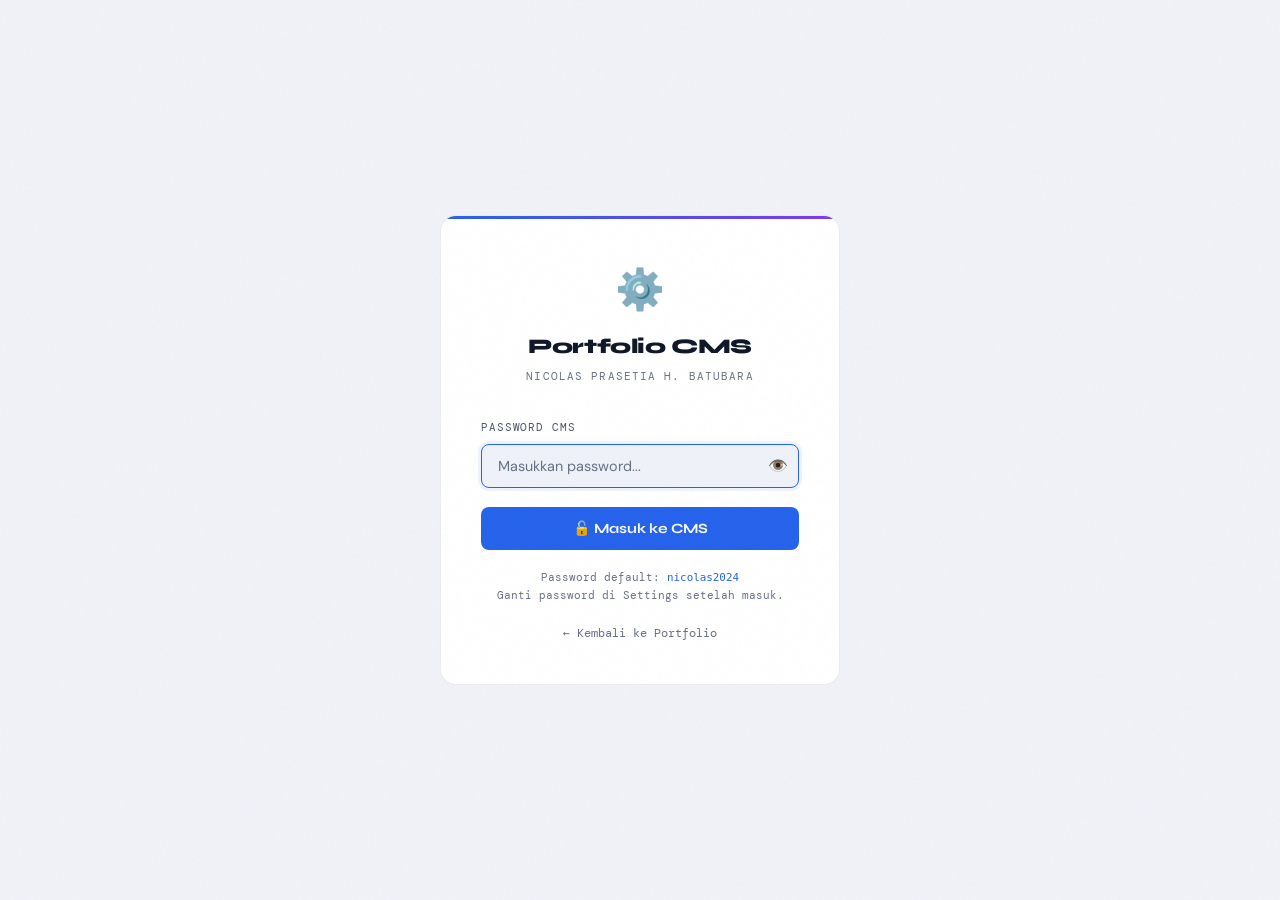
<file: cms.html>
<!doctype html>
<html lang="id">
  <head>
    <meta charset="UTF-8" />
    <meta name="viewport" content="width=device-width, initial-scale=1.0" />
    <title>CMS — Portfolio Nicolas Batubara</title>
    <meta name="robots" content="noindex, nofollow" />

    <link rel="preconnect" href="https://fonts.googleapis.com" />
    <link rel="preconnect" href="https://fonts.gstatic.com" crossorigin />
    <link
      href="https://fonts.googleapis.com/css2?family=Syne:wght@400;500;600;700;800&family=DM+Mono:ital,wght@0,300;0,400;0,500;1,300&family=DM+Sans:ital,opsz,wght@0,9..40,300;0,9..40,400;0,9..40,500;1,9..40,300&display=swap"
      rel="stylesheet"
    />

    <!-- Deteksi theme sebelum render -->
    <script>
      (function () {
        const t = localStorage.getItem("theme") || "dark";
        document.documentElement.setAttribute("data-theme", t);
      })();
    </script>

    <link rel="stylesheet" href="css/cms.css" />
  </head>
  <body>

    <!-- ═══════════════════════════════════════════════
         LOGIN OVERLAY
         ═══════════════════════════════════════════════ -->
    <div id="loginOverlay">
      <div class="login-card">
        <div class="login-logo">
          <span class="logo-icon">⚙️</span>
          <h1>Portfolio CMS</h1>
          <p>Nicolas Prasetia H. Batubara</p>
        </div>

        <div id="loginError" class="login-error"></div>

        <form id="loginForm" autocomplete="off">
          <div class="form-group">
            <label class="form-label" for="loginPassword">Password CMS</label>
            <div style="position:relative">
              <input
                type="password"
                id="loginPassword"
                class="form-input"
                placeholder="Masukkan password..."
                autocomplete="current-password"
                required
                style="padding-right:3rem"
              />
              <button
                type="button"
                id="togglePassword"
                style="position:absolute;right:0.7rem;top:50%;transform:translateY(-50%);background:none;border:none;cursor:pointer;font-size:1rem;line-height:1"
              >
                👁️
              </button>
            </div>
          </div>
          <button type="submit" class="btn-full">
            🔓 Masuk ke CMS
          </button>
        </form>

        <div class="login-hint">
          Password default: <code style="color:var(--accent)">nicolas2024</code><br />
          Ganti password di Settings setelah masuk.
        </div>

        <div style="text-align:center;margin-top:1rem">
          <a href="index.html" style="font-family:var(--font-mono);font-size:0.72rem;color:var(--text-dim)">
            ← Kembali ke Portfolio
          </a>
        </div>
      </div>
    </div>

    <!-- ═══════════════════════════════════════════════
         CMS APPLICATION
         ═══════════════════════════════════════════════ -->
    <div id="cmsApp">

      <!-- SIDEBAR -->
      <aside class="cms-sidebar" id="cmsSidebar">
        <div class="sidebar-header">
          <div>
            <div class="sidebar-logo">NPH CMS</div>
          </div>
          <span class="sidebar-badge">Admin</span>
        </div>

        <nav class="sidebar-nav">
          <div class="sidebar-section-title">Menu</div>

          <div class="sidebar-link" data-panel="dashboard">
            <span class="icon">📊</span> Dashboard
          </div>
          <div class="sidebar-link" data-panel="profile">
            <span class="icon">👤</span> Profil & Foto
          </div>
          <div class="sidebar-link" data-panel="about">
            <span class="icon">📄</span> About Me
          </div>
          <div class="sidebar-link" data-panel="skills">
            <span class="icon">⚡</span> Technical Skills
          </div>
          <div class="sidebar-link" data-panel="projects">
            <span class="icon">💼</span> Featured Projects
          </div>

          <div class="sidebar-section-title" style="margin-top:0.5rem">Lainnya</div>
          <div class="sidebar-link" data-panel="settings">
            <span class="icon">🔑</span> Pengaturan
          </div>
        </nav>

        <div class="sidebar-footer">
          <div class="sidebar-footer-btns">
            <a href="index.html" target="_blank" class="btn-sidebar">
              🌐 Lihat Portfolio
            </a>
            <label class="btn-sidebar" style="cursor:pointer">
              <input type="checkbox" id="cmsThemeToggle" style="display:none"> 
              🌓 Toggle Tema
            </label>
            <button class="btn-sidebar danger" onclick="cmsLogout()">
              🚪 Keluar
            </button>
          </div>
        </div>
      </aside>

      <!-- MAIN CONTENT -->
      <div class="cms-main">

        <!-- TOPBAR -->
        <div class="cms-topbar">
          <div style="display:flex;align-items:center;gap:0.8rem">
            <button id="sidebarToggle" class="btn-sm" style="display:none;padding:0.4rem 0.6rem">☰</button>
            <span class="cms-topbar-title">Dashboard</span>
          </div>
          <div class="cms-topbar-actions">
            <a href="index.html" target="_blank" class="btn-sm">🌐 Portfolio</a>
            <button class="btn-sm danger" onclick="cmsLogout()" style="display:none" id="topbarLogoutBtn">Keluar</button>
          </div>
        </div>

        <!-- CONTENT PANELS -->
        <div class="cms-content">

          <!-- ── DASHBOARD ── -->
          <div class="cms-panel" id="panel-dashboard">
            <div class="panel-header">
              <div>
                <div class="panel-title">Dashboard</div>
                <div class="panel-subtitle">Ringkasan konten portofolio</div>
              </div>
              <div class="panel-actions">
                <button class="btn-sm primary" onclick="switchPanel('profile')">✏️ Edit Profil</button>
              </div>
            </div>
            <div class="dashboard-content"><!-- diisi oleh JS --></div>
          </div>

          <!-- ── PROFIL & FOTO ── -->
          <div class="cms-panel" id="panel-profile">
            <div class="panel-header">
              <div>
                <div class="panel-title">Profil & Foto</div>
                <div class="panel-subtitle">Edit identitas, deskripsi, dan foto profil</div>
              </div>
              <div class="panel-actions">
                <button class="btn-sm primary" onclick="saveProfilePanel()">💾 Simpan</button>
              </div>
            </div>
            <div id="profile-form-container"><!-- diisi oleh JS --></div>
          </div>

          <!-- ── ABOUT ME ── -->
          <div class="cms-panel" id="panel-about">
            <div class="panel-header">
              <div>
                <div class="panel-title">About Me</div>
                <div class="panel-subtitle">Edit paragraf, cards, dan highlights</div>
              </div>
              <div class="panel-actions">
                <button class="btn-sm primary" onclick="saveAboutPanel()">💾 Simpan</button>
              </div>
            </div>
            <div id="about-form-container"><!-- diisi oleh JS --></div>
          </div>

          <!-- ── TECHNICAL SKILLS ── -->
          <div class="cms-panel" id="panel-skills">
            <div class="panel-header">
              <div>
                <div class="panel-title">Technical Skills</div>
                <div class="panel-subtitle">Tambah, edit, atau hapus skill</div>
              </div>
              <div class="panel-actions">
                <button class="btn-sm success" onclick="addSkill()">+ Skill</button>
                <button class="btn-sm primary" onclick="saveSkillsPanel()">💾 Simpan</button>
              </div>
            </div>
            <div id="skills-form-container"><!-- diisi oleh JS --></div>
          </div>

          <!-- ── FEATURED PROJECTS ── -->
          <div class="cms-panel" id="panel-projects">
            <div class="panel-header">
              <div>
                <div class="panel-title">Featured Projects</div>
                <div class="panel-subtitle">Kelola semua proyek portofolio</div>
              </div>
              <div class="panel-actions">
                <button class="btn-sm primary" onclick="addNewProject()">+ Proyek Baru</button>
              </div>
            </div>
            <div class="cms-projects-grid" id="projects-list-container">
              <!-- diisi oleh JS -->
            </div>
          </div>

          <!-- ── SETTINGS ── -->
          <div class="cms-panel" id="panel-settings">
            <div class="panel-header">
              <div>
                <div class="panel-title">Pengaturan</div>
                <div class="panel-subtitle">Ganti password, reset data, export/import</div>
              </div>
            </div>
            <div id="settings-container"><!-- diisi oleh JS --></div>
          </div>

        </div><!-- /cms-content -->
      </div><!-- /cms-main -->

    </div><!-- /cmsApp -->

    <!-- ═══════════════════════════════════════════════
         MODAL: Edit Project
         ═══════════════════════════════════════════════ -->
    <div class="cms-modal-overlay" id="projectEditOverlay" onclick="if(event.target===this)closeProjectEditModal()">
      <div class="cms-modal" id="projectEditModal">
        <!-- diisi oleh JS -->
      </div>
    </div>

    <!-- Scripts: urutan penting! data.js harus lebih dulu -->
    <script src="js/data.js"></script>
    <script src="js/cms.js"></script>

    <script>
      // Tampilkan sidebar toggle di mobile
      function checkMobileTopbar() {
        const toggle = document.getElementById("sidebarToggle");
        const logoutBtn = document.getElementById("topbarLogoutBtn");
        if (window.innerWidth <= 768) {
          if (toggle) toggle.style.display = "flex";
          if (logoutBtn) logoutBtn.style.display = "flex";
        } else {
          if (toggle) toggle.style.display = "none";
          if (logoutBtn) logoutBtn.style.display = "none";
        }
      }
      checkMobileTopbar();
      window.addEventListener("resize", checkMobileTopbar);
    </script>

  </body>
</html>
</file>
<file: css/cms.css>
/* ═══════════════════════════════════════════════════════
   CMS STYLESHEET — cms.css
   Halaman Content Management System Portofolio
   ═══════════════════════════════════════════════════════ */

:root {
  --bg: #0a0a0f;
  --bg2: #111118;
  --bg3: #16161f;
  --card: #1a1a24;
  --border: rgba(255, 255, 255, 0.07);
  --border-hover: rgba(99, 179, 237, 0.3);
  --text: #e8e8f0;
  --text-muted: #7a7a9a;
  --text-dim: #4a4a6a;
  --accent: #63b3ed;
  --accent2: #9f7aea;
  --accent3: #68d391;
  --accent-glow: rgba(99, 179, 237, 0.15);
  --danger: #fc8181;
  --danger-bg: rgba(252, 129, 129, 0.1);
  --warn: #f6ad55;
  --warn-bg: rgba(246, 173, 85, 0.1);
  --success: #68d391;
  --success-bg: rgba(104, 211, 145, 0.1);
  --font-head: "Syne", sans-serif;
  --font-mono: "DM Mono", monospace;
  --font-body: "DM Sans", sans-serif;
  --sidebar-w: 240px;
}

html[data-theme="light"] {
  --bg: #f0f2f8;
  --bg2: #ffffff;
  --bg3: #eef2f8;
  --card: #ffffff;
  --border: rgba(15, 23, 42, 0.08);
  --border-hover: rgba(37, 99, 235, 0.28);
  --text: #101828;
  --text-muted: #475467;
  --text-dim: #667085;
  --accent: #2563eb;
  --accent2: #7c3aed;
  --accent3: #059669;
  --accent-glow: rgba(37, 99, 235, 0.08);
}

*, *::before, *::after {
  box-sizing: border-box;
  margin: 0;
  padding: 0;
}
html { scroll-behavior: smooth; }

body {
  background: var(--bg);
  color: var(--text);
  font-family: var(--font-body);
  font-size: 14px;
  line-height: 1.65;
  overflow-x: hidden;
  transition: background-color 0.25s ease, color 0.25s ease;
}

body::before {
  content: "";
  position: fixed;
  inset: 0;
  background-image: url("data:image/svg+xml,%3Csvg viewBox='0 0 256 256' xmlns='http://www.w3.org/2000/svg'%3E%3Cfilter id='noise'%3E%3CfeTurbulence type='fractalNoise' baseFrequency='0.9' numOctaves='4' stitchTiles='stitch'/%3E%3C/filter%3E%3Crect width='100%25' height='100%25' filter='url(%23noise)' opacity='1'/%3E%3C/svg%3E");
  opacity: 0.02;
  pointer-events: none;
  z-index: 9999;
}

a { color: var(--accent); text-decoration: none; }

/* ─── LOGIN OVERLAY ───────────────────────────────────── */
#loginOverlay {
  position: fixed;
  inset: 0;
  z-index: 1000;
  display: flex;
  align-items: center;
  justify-content: center;
  background: var(--bg);
  padding: 1rem;
}

.login-card {
  width: 100%;
  max-width: 400px;
  background: var(--card);
  border: 1px solid var(--border);
  border-radius: 16px;
  padding: 2.5rem;
  position: relative;
  overflow: hidden;
}

.login-card::before {
  content: "";
  position: absolute;
  top: 0; left: 0; right: 0;
  height: 3px;
  background: linear-gradient(to right, var(--accent), var(--accent2));
}

.login-logo {
  text-align: center;
  margin-bottom: 2rem;
}
.login-logo .logo-icon {
  font-size: 2.5rem;
  margin-bottom: 0.5rem;
  display: block;
}
.login-logo h1 {
  font-family: var(--font-head);
  font-size: 1.3rem;
  font-weight: 800;
  color: var(--text);
  letter-spacing: -0.02em;
  margin-bottom: 0.2rem;
}
.login-logo p {
  font-family: var(--font-mono);
  font-size: 0.7rem;
  color: var(--text-dim);
  letter-spacing: 0.1em;
  text-transform: uppercase;
}

.form-group {
  margin-bottom: 1.2rem;
}
.form-label {
  display: block;
  font-family: var(--font-mono);
  font-size: 0.7rem;
  color: var(--text-muted);
  letter-spacing: 0.08em;
  text-transform: uppercase;
  margin-bottom: 0.5rem;
}
.form-input {
  width: 100%;
  padding: 0.75rem 1rem;
  background: var(--bg3);
  border: 1px solid var(--border);
  border-radius: 8px;
  color: var(--text);
  font-family: var(--font-body);
  font-size: 0.9rem;
  transition: all 0.2s;
  outline: none;
}
.form-input:focus {
  border-color: var(--accent);
  box-shadow: 0 0 0 3px var(--accent-glow);
}
.form-input::placeholder {
  color: var(--text-dim);
}

.login-error {
  background: var(--danger-bg);
  border: 1px solid rgba(252, 129, 129, 0.3);
  border-radius: 6px;
  color: var(--danger);
  font-size: 0.8rem;
  padding: 0.6rem 0.9rem;
  margin-bottom: 1rem;
  display: none;
}
.login-error.show { display: block; }

.btn-full {
  width: 100%;
  padding: 0.8rem;
  background: var(--accent);
  color: #f8fafc;
  font-family: var(--font-head);
  font-weight: 700;
  font-size: 0.88rem;
  border: none;
  border-radius: 8px;
  cursor: pointer;
  transition: all 0.2s;
  display: flex;
  align-items: center;
  justify-content: center;
  gap: 0.5rem;
}
.btn-full:hover {
  background: #90cdf4;
  transform: translateY(-1px);
  box-shadow: 0 8px 20px rgba(99, 179, 237, 0.25);
}

.login-hint {
  text-align: center;
  margin-top: 1.2rem;
  font-family: var(--font-mono);
  font-size: 0.68rem;
  color: var(--text-dim);
}
.login-hint a {
  color: var(--accent);
}

/* ─── CMS LAYOUT ──────────────────────────────────────── */
#cmsApp {
  display: none;
  min-height: 100vh;
}
#cmsApp.visible { display: flex; }

/* Sidebar */
.cms-sidebar {
  width: var(--sidebar-w);
  min-height: 100vh;
  background: var(--bg2);
  border-right: 1px solid var(--border);
  position: fixed;
  left: 0; top: 0; bottom: 0;
  overflow-y: auto;
  z-index: 50;
  display: flex;
  flex-direction: column;
  transition: transform 0.3s ease;
}

.sidebar-header {
  padding: 1.5rem 1.2rem;
  border-bottom: 1px solid var(--border);
  display: flex;
  align-items: center;
  gap: 0.8rem;
}
.sidebar-logo {
  font-family: var(--font-head);
  font-weight: 800;
  font-size: 0.9rem;
  color: var(--accent);
  letter-spacing: -0.02em;
  white-space: nowrap;
}
.sidebar-badge {
  font-family: var(--font-mono);
  font-size: 0.55rem;
  padding: 0.15rem 0.4rem;
  background: rgba(99, 179, 237, 0.15);
  border: 1px solid rgba(99, 179, 237, 0.25);
  border-radius: 3px;
  color: var(--accent);
  text-transform: uppercase;
  letter-spacing: 0.06em;
}

.sidebar-nav {
  flex: 1;
  padding: 1rem 0;
}
.sidebar-section-title {
  font-family: var(--font-mono);
  font-size: 0.6rem;
  color: var(--text-dim);
  letter-spacing: 0.14em;
  text-transform: uppercase;
  padding: 0.8rem 1.2rem 0.3rem;
}
.sidebar-link {
  display: flex;
  align-items: center;
  gap: 0.7rem;
  padding: 0.65rem 1.2rem;
  color: var(--text-muted);
  font-size: 0.84rem;
  cursor: pointer;
  transition: all 0.15s;
  border-left: 2px solid transparent;
  user-select: none;
}
.sidebar-link:hover {
  color: var(--text);
  background: rgba(255,255,255,0.03);
  border-left-color: var(--border-hover);
}
.sidebar-link.active {
  color: var(--accent);
  background: var(--accent-glow);
  border-left-color: var(--accent);
}
.sidebar-link .icon {
  font-size: 1rem;
  width: 1.2rem;
  text-align: center;
  flex: 0 0 auto;
}

.sidebar-footer {
  padding: 1rem 1.2rem;
  border-top: 1px solid var(--border);
}
.sidebar-footer-btns {
  display: flex;
  flex-direction: column;
  gap: 0.5rem;
}

.btn-sidebar {
  display: flex;
  align-items: center;
  gap: 0.5rem;
  padding: 0.55rem 0.9rem;
  border-radius: 6px;
  font-size: 0.78rem;
  font-family: var(--font-mono);
  cursor: pointer;
  transition: all 0.2s;
  border: 1px solid var(--border);
  background: none;
  color: var(--text-muted);
  width: 100%;
  text-decoration: none;
}
.btn-sidebar:hover {
  color: var(--text);
  border-color: var(--border-hover);
  background: rgba(255,255,255,0.03);
}
.btn-sidebar.danger:hover {
  color: var(--danger);
  border-color: var(--danger);
  background: var(--danger-bg);
}
.btn-sidebar.primary {
  background: var(--accent);
  color: #f8fafc;
  border-color: transparent;
}
.btn-sidebar.primary:hover {
  background: #90cdf4;
  color: #fff;
}

/* Main content area */
.cms-main {
  margin-left: var(--sidebar-w);
  flex: 1;
  min-height: 100vh;
  display: flex;
  flex-direction: column;
}

/* Topbar */
.cms-topbar {
  height: 56px;
  background: var(--bg2);
  border-bottom: 1px solid var(--border);
  display: flex;
  align-items: center;
  justify-content: space-between;
  padding: 0 1.5rem;
  position: sticky;
  top: 0;
  z-index: 40;
}
.cms-topbar-title {
  font-family: var(--font-head);
  font-size: 0.95rem;
  font-weight: 700;
}
.cms-topbar-actions {
  display: flex;
  align-items: center;
  gap: 0.8rem;
}

.btn-sm {
  display: inline-flex;
  align-items: center;
  gap: 0.35rem;
  padding: 0.4rem 0.9rem;
  border-radius: 5px;
  font-size: 0.76rem;
  font-family: var(--font-mono);
  cursor: pointer;
  transition: all 0.2s;
  border: 1px solid var(--border);
  background: none;
  color: var(--text-muted);
}
.btn-sm:hover { color: var(--text); border-color: var(--border-hover); }
.btn-sm.primary {
  background: var(--accent);
  color: #f8fafc;
  border-color: transparent;
}
.btn-sm.primary:hover { background: #90cdf4; color: #fff; }
.btn-sm.success {
  background: var(--success-bg);
  color: var(--success);
  border-color: rgba(104, 211, 145, 0.3);
}
.btn-sm.danger {
  background: var(--danger-bg);
  color: var(--danger);
  border-color: rgba(252, 129, 129, 0.3);
}
.btn-sm.danger:hover { background: rgba(252, 129, 129, 0.2); }

/* Content Panels */
.cms-content {
  padding: 1.8rem;
  flex: 1;
}

.cms-panel {
  display: none;
}
.cms-panel.active { display: block; }

.panel-header {
  margin-bottom: 1.5rem;
  padding-bottom: 1rem;
  border-bottom: 1px solid var(--border);
  display: flex;
  align-items: flex-start;
  justify-content: space-between;
  gap: 1rem;
  flex-wrap: wrap;
}
.panel-title {
  font-family: var(--font-head);
  font-size: 1.3rem;
  font-weight: 800;
  letter-spacing: -0.02em;
}
.panel-subtitle {
  color: var(--text-muted);
  font-size: 0.82rem;
  margin-top: 0.2rem;
}
.panel-actions {
  display: flex;
  gap: 0.6rem;
  align-items: center;
  flex-wrap: wrap;
}

/* Cards dalam CMS */
.cms-card {
  background: var(--card);
  border: 1px solid var(--border);
  border-radius: 12px;
  padding: 1.4rem;
  margin-bottom: 1rem;
  transition: border-color 0.2s;
}
.cms-card:hover { border-color: var(--border-hover); }

.cms-card-header {
  display: flex;
  align-items: center;
  justify-content: space-between;
  margin-bottom: 1rem;
  gap: 0.8rem;
}
.cms-card-title {
  font-family: var(--font-head);
  font-size: 0.92rem;
  font-weight: 700;
}
.cms-card-actions {
  display: flex;
  gap: 0.4rem;
  flex-shrink: 0;
}

/* Form fields */
.field-group {
  margin-bottom: 1rem;
}
.field-label {
  display: block;
  font-family: var(--font-mono);
  font-size: 0.68rem;
  color: var(--text-muted);
  letter-spacing: 0.08em;
  text-transform: uppercase;
  margin-bottom: 0.4rem;
}
.field-input,
.field-textarea,
.field-select {
  width: 100%;
  padding: 0.65rem 0.9rem;
  background: var(--bg3);
  border: 1px solid var(--border);
  border-radius: 7px;
  color: var(--text);
  font-family: var(--font-body);
  font-size: 0.87rem;
  transition: all 0.2s;
  outline: none;
}
.field-input:focus,
.field-textarea:focus,
.field-select:focus {
  border-color: var(--accent);
  box-shadow: 0 0 0 3px var(--accent-glow);
}
.field-input::placeholder,
.field-textarea::placeholder {
  color: var(--text-dim);
}
.field-textarea {
  min-height: 90px;
  resize: vertical;
  line-height: 1.6;
}
.field-select {
  cursor: pointer;
  appearance: none;
  background-image: url("data:image/svg+xml,%3Csvg viewBox='0 0 24 24' fill='none' stroke='%237a7a9a' stroke-width='2' xmlns='http://www.w3.org/2000/svg'%3E%3Cpath d='M6 9l6 6 6-6'/%3E%3C/svg%3E");
  background-repeat: no-repeat;
  background-position: right 0.7rem center;
  background-size: 16px;
  padding-right: 2.2rem;
}
.field-hint {
  font-size: 0.73rem;
  color: var(--text-dim);
  margin-top: 0.3rem;
  font-family: var(--font-mono);
}

.field-row {
  display: grid;
  grid-template-columns: 1fr 1fr;
  gap: 0.8rem;
}

/* Image Upload Area */
.img-upload-area {
  border: 2px dashed var(--border);
  border-radius: 10px;
  padding: 1.5rem;
  text-align: center;
  cursor: pointer;
  transition: all 0.2s;
  position: relative;
  overflow: hidden;
}
.img-upload-area:hover {
  border-color: var(--accent);
  background: var(--accent-glow);
}
.img-upload-area input[type="file"] {
  position: absolute;
  inset: 0;
  opacity: 0;
  cursor: pointer;
  width: 100%;
  height: 100%;
}
.img-preview {
  width: 100%;
  max-height: 160px;
  object-fit: cover;
  border-radius: 6px;
  margin-bottom: 0.6rem;
  display: none;
}
.img-preview.show { display: block; }
.img-upload-icon {
  font-size: 2rem;
  margin-bottom: 0.4rem;
  color: var(--text-dim);
}
.img-upload-text {
  font-size: 0.8rem;
  color: var(--text-muted);
}
.img-upload-subtext {
  font-family: var(--font-mono);
  font-size: 0.68rem;
  color: var(--text-dim);
  margin-top: 0.2rem;
}
.img-path-display {
  font-family: var(--font-mono);
  font-size: 0.72rem;
  color: var(--accent3);
  margin-top: 0.4rem;
  word-break: break-all;
}

/* Profile Photo Preview */
.profile-photo-wrapper {
  display: flex;
  align-items: center;
  gap: 1.5rem;
  margin-bottom: 1rem;
}
.profile-photo-preview {
  width: 80px;
  height: 80px;
  border-radius: 50%;
  object-fit: cover;
  border: 2px solid var(--border);
  flex-shrink: 0;
}

/* Tags editable */
.tags-editor {
  display: flex;
  flex-wrap: wrap;
  gap: 0.4rem;
  min-height: 44px;
  padding: 0.5rem;
  background: var(--bg3);
  border: 1px solid var(--border);
  border-radius: 7px;
  align-items: center;
  cursor: text;
  transition: border-color 0.2s;
}
.tags-editor:focus-within {
  border-color: var(--accent);
  box-shadow: 0 0 0 3px var(--accent-glow);
}
.tag-chip {
  display: inline-flex;
  align-items: center;
  gap: 0.3rem;
  padding: 0.2rem 0.65rem 0.2rem 0.75rem;
  background: rgba(99, 179, 237, 0.12);
  border: 1px solid rgba(99, 179, 237, 0.25);
  border-radius: 999px;
  font-family: var(--font-mono);
  font-size: 0.72rem;
  color: var(--accent);
}
.tag-chip-remove {
  background: none;
  border: none;
  color: var(--text-dim);
  cursor: pointer;
  font-size: 0.9rem;
  line-height: 1;
  padding: 0;
  transition: color 0.15s;
  display: flex;
  align-items: center;
}
.tag-chip-remove:hover { color: var(--danger); }
.tag-input {
  border: none;
  background: none;
  outline: none;
  color: var(--text);
  font-size: 0.83rem;
  min-width: 80px;
  flex: 1;
  font-family: var(--font-body);
  padding: 0.1rem 0;
}

/* List editor (paragraphs, highlights) */
.list-editor { }
.list-editor-item {
  display: flex;
  gap: 0.5rem;
  align-items: flex-start;
  margin-bottom: 0.5rem;
}
.list-editor-item .field-textarea,
.list-editor-item .field-input {
  flex: 1;
}
.btn-icon {
  width: 34px;
  height: 34px;
  border-radius: 6px;
  border: 1px solid var(--border);
  background: none;
  color: var(--text-muted);
  cursor: pointer;
  display: flex;
  align-items: center;
  justify-content: center;
  font-size: 1rem;
  flex-shrink: 0;
  transition: all 0.15s;
}
.btn-icon:hover { color: var(--danger); border-color: var(--danger); background: var(--danger-bg); }
.btn-icon.add { color: var(--accent3); border-color: var(--accent3); }
.btn-icon.add:hover { background: var(--success-bg); }

.add-item-btn {
  display: inline-flex;
  align-items: center;
  gap: 0.4rem;
  font-family: var(--font-mono);
  font-size: 0.73rem;
  color: var(--accent3);
  border: 1px dashed rgba(104, 211, 145, 0.35);
  padding: 0.45rem 0.9rem;
  border-radius: 6px;
  cursor: pointer;
  background: none;
  transition: all 0.2s;
  margin-top: 0.3rem;
}
.add-item-btn:hover {
  background: var(--success-bg);
  border-color: var(--accent3);
}

/* Projects grid dalam CMS */
.cms-projects-grid {
  display: grid;
  grid-template-columns: repeat(auto-fill, minmax(300px, 1fr));
  gap: 1rem;
}
.cms-project-card {
  background: var(--card);
  border: 1px solid var(--border);
  border-radius: 10px;
  overflow: hidden;
  transition: all 0.2s;
}
.cms-project-card:hover {
  border-color: var(--border-hover);
  transform: translateY(-2px);
}
.cms-project-card-img {
  height: 100px;
  background: linear-gradient(135deg, var(--bg3), var(--bg2));
  display: flex;
  align-items: center;
  justify-content: center;
  font-size: 2.5rem;
  position: relative;
}
.cms-project-card-img img {
  width: 100%;
  height: 100%;
  object-fit: cover;
  position: absolute;
  inset: 0;
}
.cms-project-card-body {
  padding: 1rem;
}
.cms-project-card-label {
  font-family: var(--font-mono);
  font-size: 0.62rem;
  color: var(--accent3);
  text-transform: uppercase;
  letter-spacing: 0.08em;
  margin-bottom: 0.3rem;
}
.cms-project-card-title {
  font-family: var(--font-head);
  font-size: 0.88rem;
  font-weight: 700;
  margin-bottom: 0.5rem;
  line-height: 1.3;
}
.cms-project-card-footer {
  padding: 0.75rem 1rem;
  border-top: 1px solid var(--border);
  display: flex;
  gap: 0.5rem;
  justify-content: flex-end;
}

/* Project edit modal in CMS */
.cms-modal-overlay {
  position: fixed;
  inset: 0;
  background: rgba(0,0,0,0.7);
  backdrop-filter: blur(4px);
  z-index: 200;
  display: flex;
  align-items: center;
  justify-content: center;
  padding: 1rem;
  opacity: 0;
  visibility: hidden;
  transition: opacity 0.25s, visibility 0.25s;
}
.cms-modal-overlay.open {
  opacity: 1;
  visibility: visible;
}
.cms-modal {
  background: var(--bg2);
  border: 1px solid var(--border);
  border-radius: 14px;
  width: 100%;
  max-width: 640px;
  max-height: 90vh;
  overflow-y: auto;
  transform: scale(0.96) translateY(16px);
  transition: transform 0.25s;
}
.cms-modal-overlay.open .cms-modal {
  transform: scale(1) translateY(0);
}
.cms-modal-header {
  padding: 1.4rem 1.6rem;
  border-bottom: 1px solid var(--border);
  display: flex;
  align-items: center;
  justify-content: space-between;
  position: sticky;
  top: 0;
  background: var(--bg2);
  z-index: 5;
  border-radius: 14px 14px 0 0;
}
.cms-modal-title {
  font-family: var(--font-head);
  font-size: 1rem;
  font-weight: 700;
}
.cms-modal-close {
  background: none;
  border: none;
  color: var(--text-muted);
  cursor: pointer;
  font-size: 1.3rem;
  line-height: 1;
  transition: color 0.15s;
}
.cms-modal-close:hover { color: var(--danger); }
.cms-modal-body {
  padding: 1.6rem;
}
.cms-modal-footer {
  padding: 1rem 1.6rem;
  border-top: 1px solid var(--border);
  display: flex;
  justify-content: flex-end;
  gap: 0.6rem;
  background: var(--bg2);
  border-radius: 0 0 14px 14px;
}

/* Toast notification */
.cms-toast {
  position: fixed;
  bottom: 1.5rem;
  right: 1.5rem;
  padding: 0.8rem 1.2rem;
  border-radius: 8px;
  font-family: var(--font-mono);
  font-size: 0.78rem;
  z-index: 9000;
  transform: translateY(80px);
  opacity: 0;
  transition: all 0.3s ease;
  box-shadow: 0 8px 20px rgba(0,0,0,0.3);
  display: flex;
  align-items: center;
  gap: 0.5rem;
}
.cms-toast.show {
  transform: translateY(0);
  opacity: 1;
}
.cms-toast.success {
  background: var(--success-bg);
  border: 1px solid rgba(104, 211, 145, 0.35);
  color: var(--success);
}
.cms-toast.error {
  background: var(--danger-bg);
  border: 1px solid rgba(252, 129, 129, 0.35);
  color: var(--danger);
}
.cms-toast.info {
  background: var(--accent-glow);
  border: 1px solid var(--border-hover);
  color: var(--accent);
}

/* Stats cards (Dashboard) */
.cms-stats-grid {
  display: grid;
  grid-template-columns: repeat(auto-fill, minmax(180px, 1fr));
  gap: 1rem;
  margin-bottom: 1.5rem;
}
.cms-stat-card {
  background: var(--card);
  border: 1px solid var(--border);
  border-radius: 10px;
  padding: 1.2rem;
  display: flex;
  align-items: center;
  gap: 1rem;
}
.stat-icon {
  width: 42px;
  height: 42px;
  border-radius: 10px;
  display: flex;
  align-items: center;
  justify-content: center;
  font-size: 1.3rem;
  flex-shrink: 0;
}
.stat-icon.blue { background: rgba(99,179,237,0.12); }
.stat-icon.purple { background: rgba(159,122,234,0.12); }
.stat-icon.green { background: rgba(104,211,145,0.12); }
.stat-icon.orange { background: rgba(246,173,85,0.12); }
.stat-value {
  font-family: var(--font-head);
  font-size: 1.5rem;
  font-weight: 800;
  line-height: 1;
}
.stat-label {
  font-family: var(--font-mono);
  font-size: 0.68rem;
  color: var(--text-muted);
  text-transform: uppercase;
  letter-spacing: 0.07em;
  margin-top: 0.2rem;
}

/* Divider */
.divider {
  height: 1px;
  background: var(--border);
  margin: 1.2rem 0;
}

/* Alert box */
.alert-box {
  padding: 0.85rem 1.1rem;
  border-radius: 8px;
  font-size: 0.82rem;
  margin-bottom: 1rem;
  display: flex;
  align-items: flex-start;
  gap: 0.6rem;
}
.alert-box.warn {
  background: var(--warn-bg);
  border: 1px solid rgba(246,173,85,0.3);
  color: var(--warn);
}
.alert-box.info {
  background: var(--accent-glow);
  border: 1px solid var(--border-hover);
  color: var(--accent);
}

/* Password change section */
.password-strength {
  height: 4px;
  border-radius: 2px;
  background: var(--border);
  margin-top: 0.5rem;
  overflow: hidden;
}
.password-strength-bar {
  height: 100%;
  border-radius: 2px;
  transition: width 0.3s, background 0.3s;
  width: 0%;
  background: var(--danger);
}

/* Responsive */
@media (max-width: 768px) {
  .cms-sidebar {
    transform: translateX(-100%);
    z-index: 200;
  }
  .cms-sidebar.open {
    transform: translateX(0);
  }
  .cms-main { margin-left: 0; }
  .cms-topbar { padding: 0 1rem; }
  .cms-content { padding: 1.2rem; }
  .cms-projects-grid { grid-template-columns: 1fr; }
  .field-row { grid-template-columns: 1fr; }
  .cms-stats-grid { grid-template-columns: 1fr 1fr; }
}
</file>
